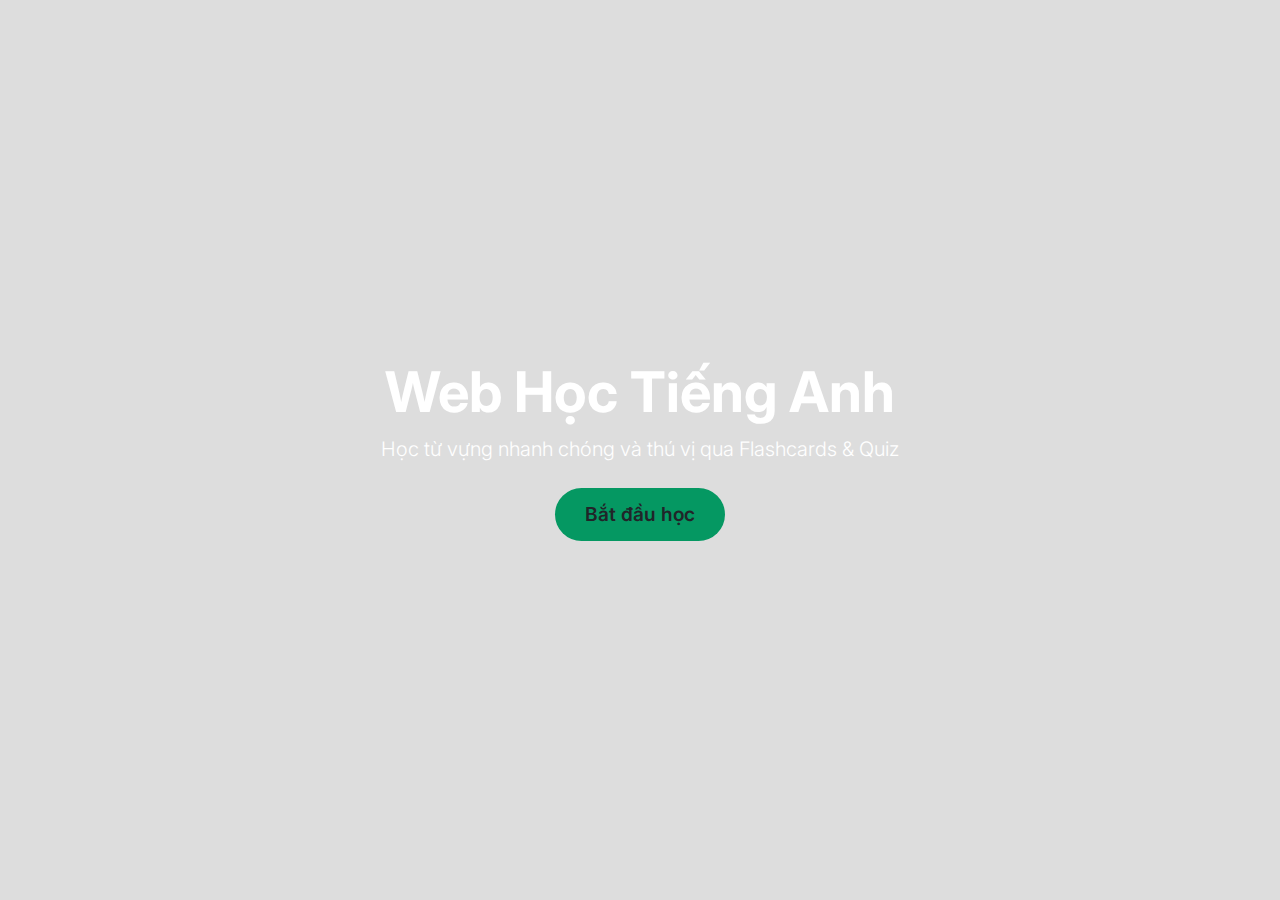
<file: templates/index.html>
<!DOCTYPE html>
<html lang="en">
<head>
  <meta charset="UTF-8">
  <meta name="viewport" content="width=device-width, initial-scale=1">
  <title>Flashcards English</title>
  <!-- Bootstrap CSS -->
  <link href="https://cdn.jsdelivr.net/npm/bootstrap@5.3.2/dist/css/bootstrap.min.css" rel="stylesheet">

  <!-- Font Inter từ Google Fonts -->
  <link href="https://fonts.googleapis.com/css2?family=Inter:wght@400;600;700&display=swap" rel="stylesheet">
  <link rel="stylesheet" href="/css/index.css">
  
</head>
<body>
  <div class="overlay">
    <h1 class="display-4 fw-bold">Web Học Tiếng Anh</h1>
    <p class="lead mb-4">Học từ vựng nhanh chóng và thú vị qua Flashcards & Quiz</p>
    <a href="menu.html" class="btn btn-main">Bắt đầu học</a>
  </div>

  <!-- Bootstrap JS -->
  <script src="https://cdn.jsdelivr.net/npm/bootstrap@5.3.2/dist/js/bootstrap.bundle.min.js"></script>
</body>
<script src="https://code.jquery.com/jquery-3.6.0.min.js"></script>
<script src="/js/index.js"></script>

</html>
</file>
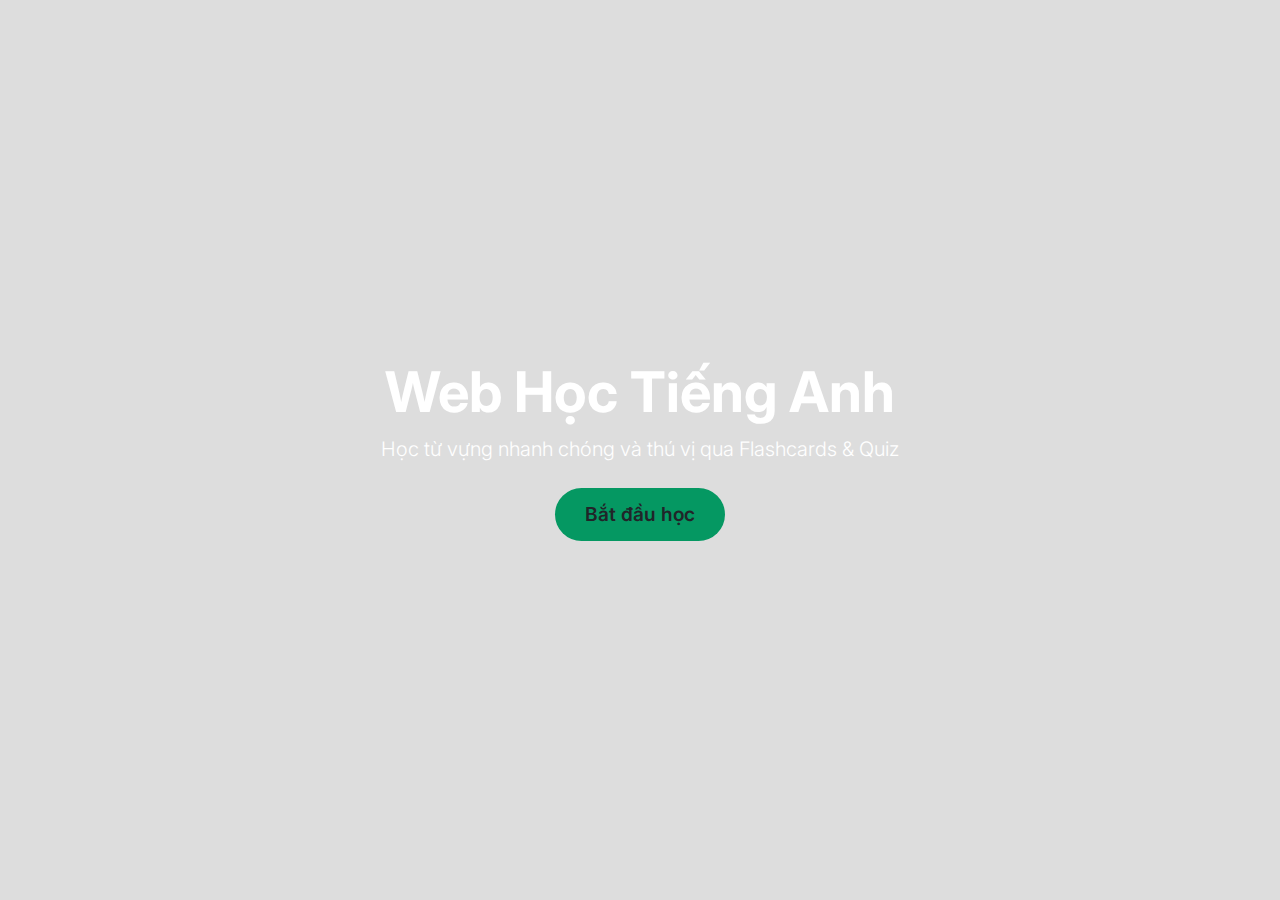
<file: templates/home.html>
<!DOCTYPE html>
<html lang="en">
<head>
  <meta charset="UTF-8">
  <meta name="viewport" content="width=device-width, initial-scale=1">
  <title>Flashcards English</title>
  <!-- Bootstrap CSS -->
  <link href="https://cdn.jsdelivr.net/npm/bootstrap@5.3.2/dist/css/bootstrap.min.css" rel="stylesheet">

  <!-- Font Inter từ Google Fonts -->
  <link href="https://fonts.googleapis.com/css2?family=Inter:wght@400;600;700&display=swap" rel="stylesheet">
  <link rel="stylesheet" href="/css/home.css">
  
</head>
<body>
  <div class="overlay">
    <h1 class="display-4 fw-bold">Web Học Tiếng Anh</h1>
    <p class="lead mb-4">Học từ vựng nhanh chóng và thú vị qua Flashcards & Quiz</p>
    <a href="menu.html" class="btn btn-main">Bắt đầu học</a>
  </div>

  <!-- Bootstrap JS -->
  <script src="https://cdn.jsdelivr.net/npm/bootstrap@5.3.2/dist/js/bootstrap.bundle.min.js"></script>
</body>
<script src="https://code.jquery.com/jquery-3.6.0.min.js"></script>
<script src="/js/home.js"></script>

</html>
</file>
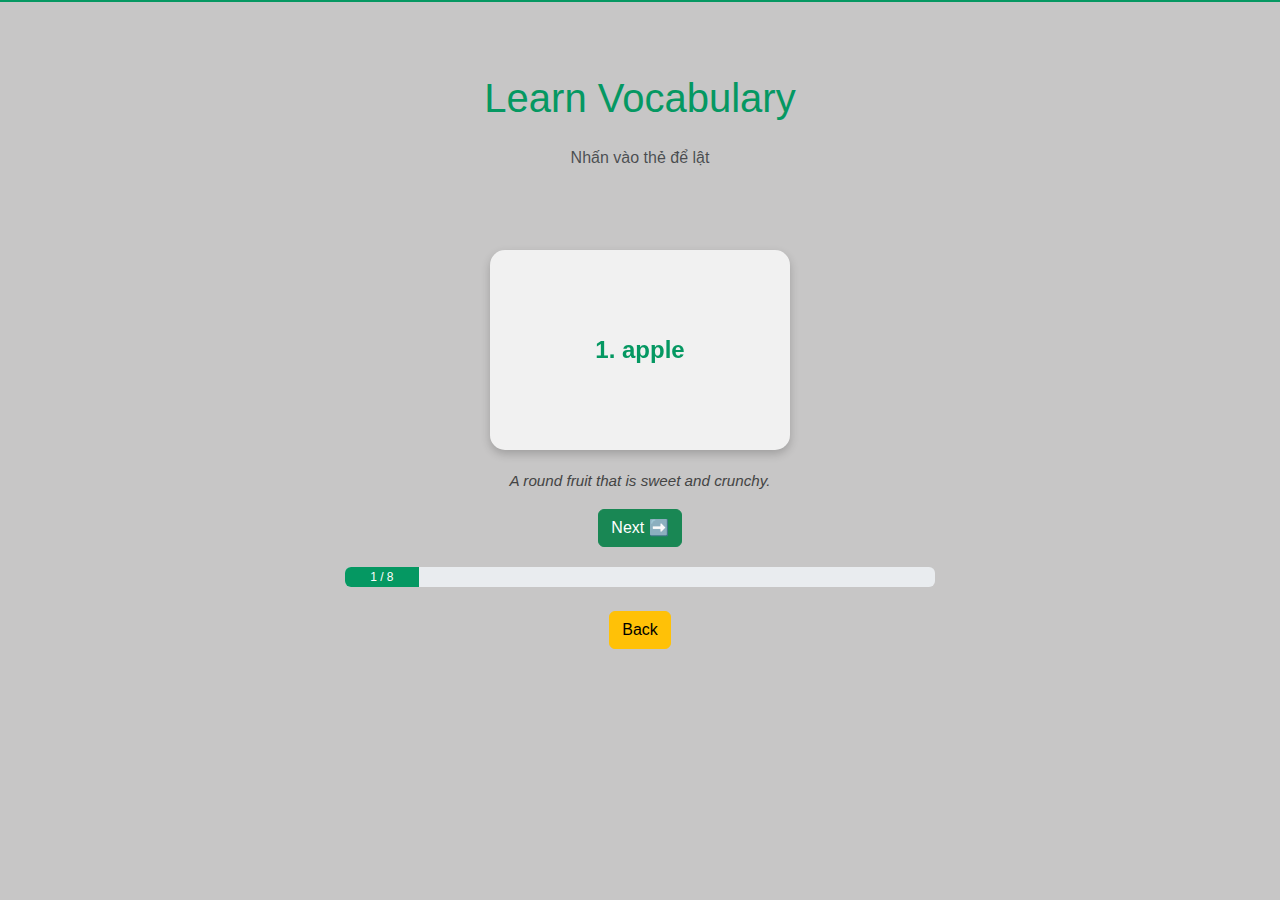
<file: templates/learn.html>
<!DOCTYPE html>
<html lang="en">
<head>
  <meta charset="UTF-8">
  <title>Learn Vocabulary - Flashcards</title>
  <link href="https://cdn.jsdelivr.net/npm/bootstrap@5.3.0/dist/css/bootstrap.min.css" rel="stylesheet">
  <link rel="stylesheet" href="/css/learn.css">
</head>
<body>
  <div class="top-bar"></div>

  <h1 class="mt-4" style="color:#059862;">Learn Vocabulary </h1>
  <p class="mt-4 text-muted" style="color:#000000;">Nhấn vào thẻ để lật</p>
  <div class="flashcard" id="flashcard">
    <div class="card-inner" id="cardInner">
      <div class="card-front" id="word">Word</div>
      <div class="card-back" id="meaning">Meaning</div>
    </div>
  </div>

  <!-- Mô tả hiển thị dưới thẻ -->
  <div class="description" id="description">Description will show here...</div>

  <!-- Các nút điều hướng -->
  <div class="mt-3">
    <button class="btn btn-secondary" id="backBtn">⬅️ Back</button>
    <button class="btn btn-success" id="nextBtn">Next ➡️</button>
  </div>

  <div class="progress w-50 mx-auto">
    <div id="progressBar" class="progress-bar" role="progressbar" style="width: 0%">0%</div>
  </div>
  <div class="mt-4">
   
     <a href="menu.html" class="btn btn-warning">Back</a>
  </div>

  <script src="https://code.jquery.com/jquery-3.6.0.min.js"></script>
  <script src="/js/learn.js"></script>

</body>
</html>
</file>
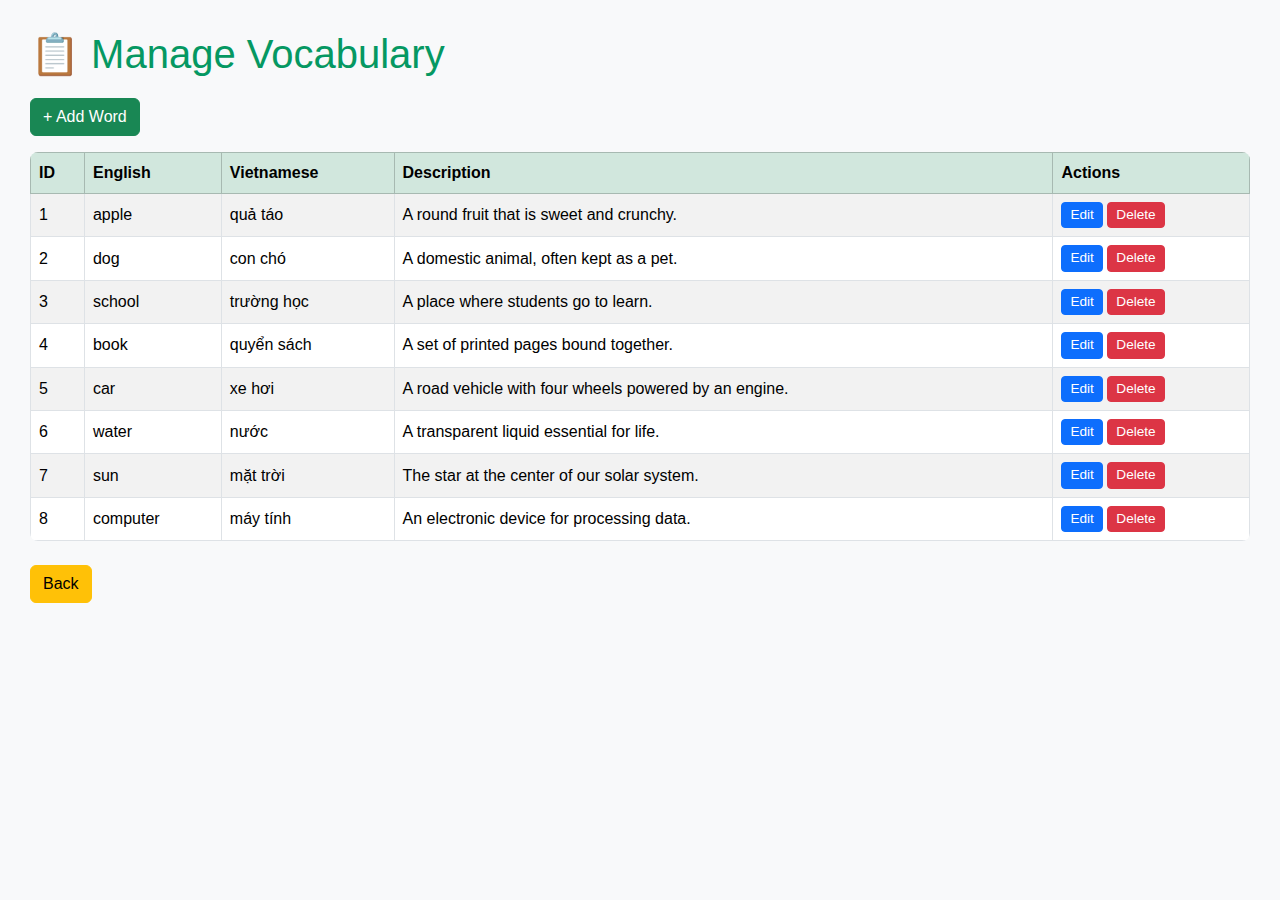
<file: templates/manage.html>
<!DOCTYPE html>
<html lang="en">
<head>
  <meta charset="UTF-8">
  <title>Manage Vocabulary</title>
  <link href="https://cdn.jsdelivr.net/npm/bootstrap@5.3.0/dist/css/bootstrap.min.css" rel="stylesheet">
  <link rel="stylesheet" href="/css/manage.css">
</head>
<body>

  <h1>📋 Manage Vocabulary</h1>

  <div class="d-flex justify-content-start mb-3">
    <button class="btn btn-success" data-bs-toggle="modal" data-bs-target="#addWordModal">+ Add Word</button>
  </div>

  <table class="table table-striped table-bordered align-middle">
    <thead class="table-success">
      <tr>
        <th>ID</th>
        <th>English</th>
        <th>Vietnamese</th>
        <th>Description</th>
        <th>Actions</th>
      </tr>
    </thead>
    <tbody id="wordTableBody">
      <!-- Rows here -->
    </tbody>
  </table>

  <!-- Modal Add/Edit -->
  <div class="modal fade" id="wordModal" tabindex="-1">
    <div class="modal-dialog">
      <div class="modal-content">
        <div class="modal-header bg-success text-white">
          <h5 class="modal-title" id="modalTitle">Add New Word</h5>
          <button type="button" class="btn-close btn-close-white" data-bs-dismiss="modal"></button>
        </div>
        <div class="modal-body">
          <form id="wordForm">
            <input type="hidden" id="wordId">
            <div class="mb-3">
              <label class="form-label">English</label>
              <input type="text" id="enInput" class="form-control" required>
            </div>
            <div class="mb-3">
              <label class="form-label">Vietnamese</label>
              <input type="text" id="vnInput" class="form-control" required>
            </div>
            <div class="mb-3">
              <label class="form-label">Description</label>
              <textarea id="descInput" class="form-control" rows="2"></textarea>
            </div>
            <button type="submit" class="btn btn-success">Save</button>
          </form>
        </div>
      </div>
    </div>
  </div>
  <div class="mt-4">
   
     <a href="menu.html" class="btn btn-warning">Back</a>
  </div>


  <script src="https://code.jquery.com/jquery-3.6.0.min.js"></script>
  <script src="https://cdn.jsdelivr.net/npm/bootstrap@5.3.0/dist/js/bootstrap.bundle.min.js"></script>
  <script src="/js/manage.js"></script>
</body>
</html>
</file>
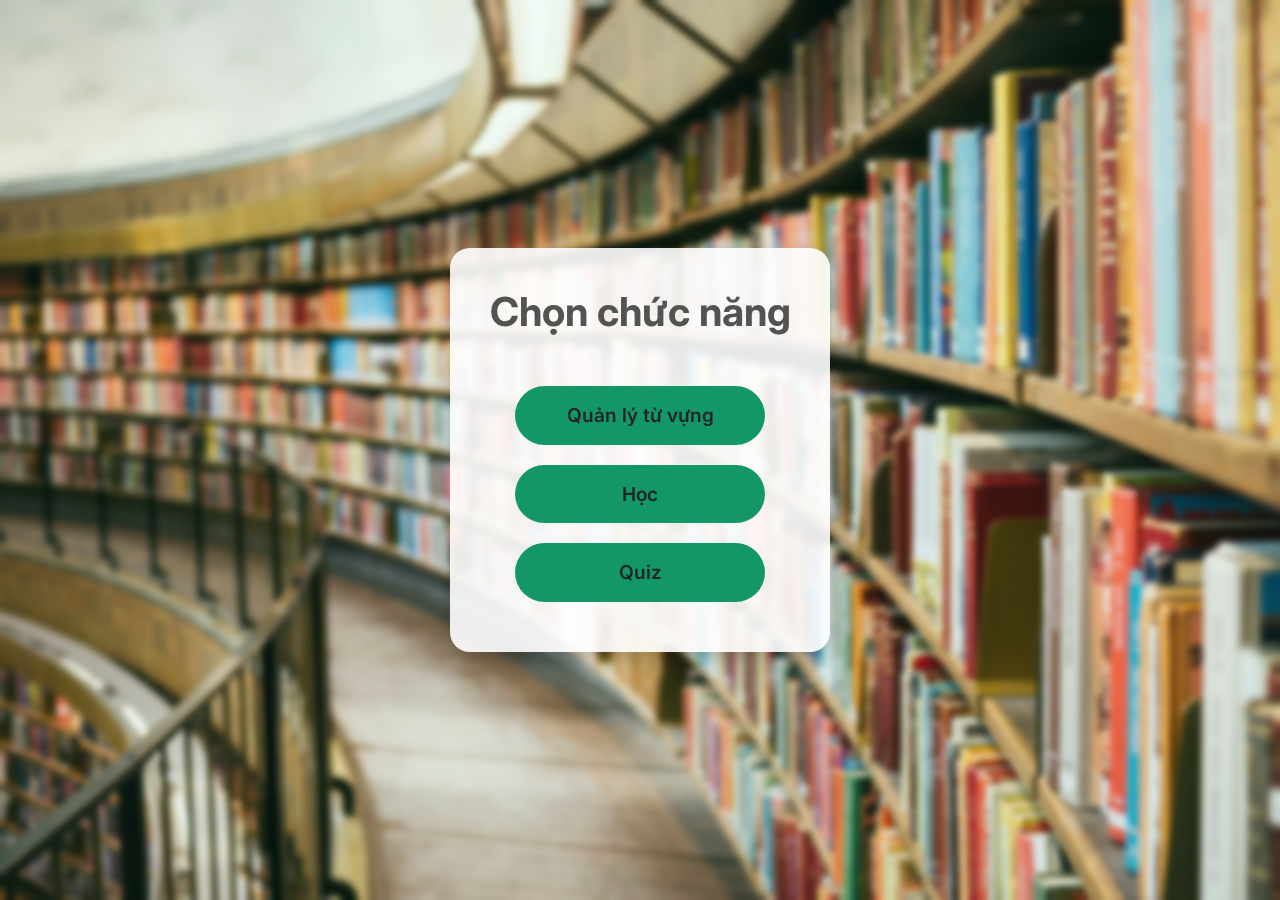
<file: templates/menu.html>
<!DOCTYPE html>
<html lang="en">
<head>
  <meta charset="UTF-8">
  <meta name="viewport" content="width=device-width, initial-scale=1">
  <title>Flashcards English - Menu</title>
  <!-- Bootstrap CSS -->
  <link href="https://cdn.jsdelivr.net/npm/bootstrap@5.3.2/dist/css/bootstrap.min.css" rel="stylesheet">

  <!-- Font Inter -->
  <link href="https://fonts.googleapis.com/css2?family=Inter:wght@400;600;700&display=swap" rel="stylesheet">

  <link rel="stylesheet" href="/css/menu.css">
</head>
<body>
 <div class="overlay">
  <div class="menu-box">
    <h1>Chọn chức năng</h1>
    <a href="manage.html" class="btn btn-main">Quản lý từ vựng</a>
    <a href="learn.html" class="btn btn-main">Học</a>
    <a href="quiz.html" class="btn btn-main">Quiz</a>
  </div>
</div>


  <!-- Bootstrap JS -->
  <script src="https://cdn.jsdelivr.net/npm/bootstrap@5.3.2/dist/js/bootstrap.bundle.min.js"></script>

</body>
</html>
</file>
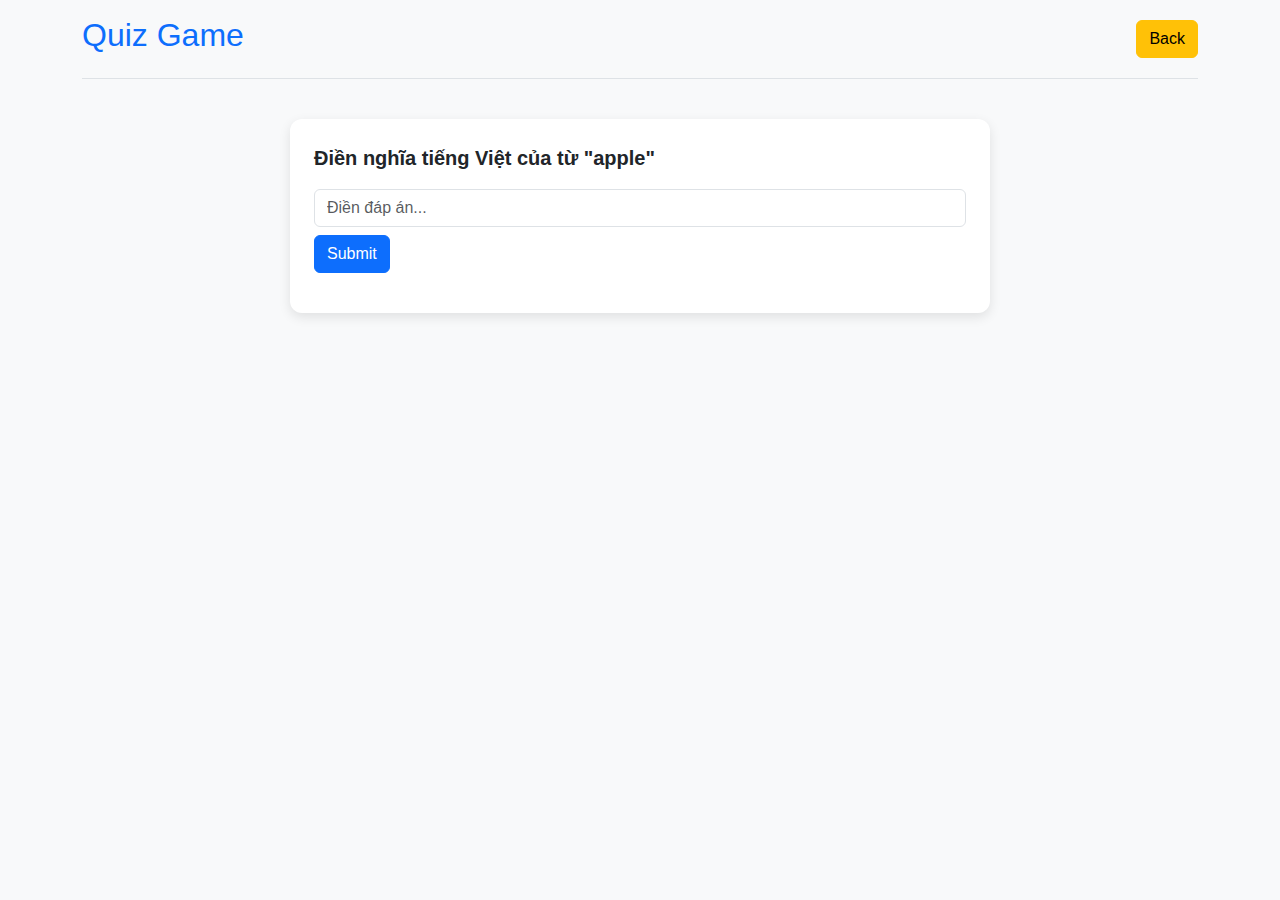
<file: templates/quiz.html>
<!DOCTYPE html>
<html lang="en">
<head>
  <meta charset="UTF-8">
  <title>Quiz Game</title>
  <link href="https://cdn.jsdelivr.net/npm/bootstrap@5.3.2/dist/css/bootstrap.min.css" rel="stylesheet">
  <link rel="stylesheet" href="/css/quiz.css">
</head>
<body>

  <div class="container">
    <header class="d-flex justify-content-between align-items-center py-3 mb-4 border-bottom">
      <h2 class="text-primary">Quiz Game</h2>
      <a href="menu.html" class="btn btn-warning">Back</a>
    </header>

    <div id="quiz-container">
      <div id="question" class="fs-5 fw-bold mb-3"></div>
      <div id="options" class="mb-3"></div>
      <input type="text" id="answer-input" class="form-control mb-2" placeholder="Điền đáp án..." style="display:none;">
      <div class="d-flex gap-2">
        <button id="submit-btn" class="btn btn-primary" style="display:none;">Submit</button>
        <button id="next-btn" class="btn btn-success" style="display:none;">Next</button>
      </div>
      <div id="result" class="mt-3 fw-semibold"></div>
    </div>
  </div>

  <script src="https://code.jquery.com/jquery-3.6.0.min.js"></script>
  <script src="/js/quiz.js"></script>
</body>
</html>
</file>
<file: css/index.css>
body {
      margin: 0;
      padding: 0;
      height: 100vh;
      font-family: 'Inter', sans-serif;
      background: url('https://images.unsplash.com/photo-1503676260728-1c00da094a0b') no-repeat center center/cover;
    }
    .overlay {
      position: absolute;
      top: 0; left: 0;
      width: 100%; height: 100%;
      background-color: rgba(207, 207, 206, 0.7); /* xanh lá cây mờ */
      display: flex;
      justify-content: center;
      align-items: center;
      flex-direction: column;
      color: white;
      text-align: center;
      padding: 20px;
    }
    .btn-main {
      background-color: rgb(5, 152, 98);
      border: none;
      padding: 12px 30px;
      font-size: 1.2rem;
      font-weight: 600;
      border-radius: 30px;
      transition: 0.3s;
    }
    .btn-main:hover {
      background-color: rgb(4, 120, 80);
      transform: scale(1.05);
    }
</file>
<file: css/home.css>
body {
      margin: 0;
      padding: 0;
      height: 100vh;
      font-family: 'Inter', sans-serif;
      background: url('https://images.unsplash.com/photo-1503676260728-1c00da094a0b') no-repeat center center/cover;
    }
    .overlay {
      position: absolute;
      top: 0; left: 0;
      width: 100%; height: 100%;
      background-color: rgba(207, 207, 206, 0.7); /* xanh lá cây mờ */
      display: flex;
      justify-content: center;
      align-items: center;
      flex-direction: column;
      color: white;
      text-align: center;
      padding: 20px;
    }
    .btn-main {
      background-color: rgb(5, 152, 98);
      border: none;
      padding: 12px 30px;
      font-size: 1.2rem;
      font-weight: 600;
      border-radius: 30px;
      transition: 0.3s;
    }
    .btn-main:hover {
      background-color: rgb(4, 120, 80);
      transform: scale(1.05);
    }
</file>
<file: css/learn.css>
body {
      background: #aaa9a9a8;
      font-family: 'Inter', sans-serif;
      color: #333;
      text-align: center;
      padding: 50px;
    }
    .top-bar {
      width: 100%;
      height: 2px;
      background: #059862;
      position: fixed;
      top: 0;
      left: 0;
    }
    .flashcard {
      width: 300px;
      height: 200px;
      perspective: 1000px;
      margin: 80px auto 20px auto;
    }
    .card-inner {
      position: relative;
      width: 100%;
      height: 100%;
      text-align: center;
      transition: transform 0.6s;
      transform-style: preserve-3d;
      cursor: pointer;
    }
    .card-inner.is-flipped {
      transform: rotateY(180deg);
    }
    .card-front, .card-back {
      position: absolute;
      width: 100%;
      height: 100%;
      backface-visibility: hidden;
      display: flex;
      justify-content: center;
      align-items: center;
      border-radius: 15px;
      box-shadow: 0 4px 10px rgba(0,0,0,0.2);
      font-size: 1.5rem;
      padding: 15px;
    }
    .card-front {
      background: #f1f1f1;
      color: #059862;
      font-weight: bold;
    }
    .card-back {
      background: #ffffff;
      color: #333;
      transform: rotateY(180deg);
      border: 2px solid #059862;
    }
    .description {
      margin-top: 15px;
      font-size: 0.95rem;
      color: #444;
      font-style: italic;
    }
    .progress {
      height: 20px;
      margin-top: 20px;
    }
    .progress-bar {
      background-color: #059862 !important;
    }
</file>
<file: css/manage.css>
body {
      background: #f8f9fa;
      font-family: 'Inter', sans-serif;
      padding: 30px;
    }
    h1 {
      color: #059862;
      margin-bottom: 20px;
    }
    .table {
      border-radius: 8px;
      overflow: hidden;
    }
    .btn-sm {
      padding: 2px 8px;
      font-size: 0.85rem;
    }
</file>
<file: css/menu.css>
body {
      margin: 0;
      padding: 0;
      height: 100vh;
      font-family: 'Inter', sans-serif;
      background: url('/background/libary.jpg') no-repeat center center/cover;
    }
    .overlay {
      position: absolute;
      top: 0; left: 0;
      width: 100%; height: 100%;
      background-color: rgba(67, 211, 158, 0.082);
      display: flex;
      flex-direction: column;
      justify-content: center;
      align-items: center;
      color: rgb(83, 83, 81);
      text-align: center;
      padding: 20px;
      backdrop-filter: blur(3px); /* độ mờ */
    }
    h1 {
      font-weight: 700;
      margin-bottom: 40px;
    }
    .btn-main {
      background-color: rgb(20, 151, 103);
      border: none;
      padding: 15px 40px;
      font-size: 1.2rem;
      font-weight: 600;
      border-radius: 30px;
      margin: 10px;
      transition: 0.3s;
      width: 250px;
    }
    .btn-main:hover {
      background-color: rgb(50, 230, 167);
      transform: scale(1.05);
    }
    .menu-box {
  background: rgba(255, 255, 255, 0.9); /* nền trắng trong suốt nhẹ */
  border-radius: 20px;                  /* bo tròn */
  padding: 40px 30px;                   /* khoảng cách bên trong */
  box-shadow: 0 8px 20px rgba(0,0,0,0.2); /* đổ bóng cho nổi bật */
  
  width: 380px;
  

}
</file>
<file: css/quiz.css>
body {
      background: #f8f9fa;
      font-family: 'Inter', sans-serif;
    }
    #quiz-container {
      max-width: 700px;
      margin: 40px auto;
      background: #fff;
      border-radius: 12px;
      padding: 24px;
      box-shadow: 0 4px 12px rgba(0,0,0,0.1);
    }
    .option {
      padding: 12px;
      border-radius: 8px;
      margin: 8px 0;
      cursor: pointer;
      border: 1px solid #dee2e6;
      transition: all 0.2s;
    }
    .option:hover {
      background: #f1f3f5;
    }
    .option.correct {
      background: #d4edda;
      border-color: #28a745;
    }
    .option.wrong {
      background: #f8d7da;
      border-color: #dc3545;
    }
</file>
